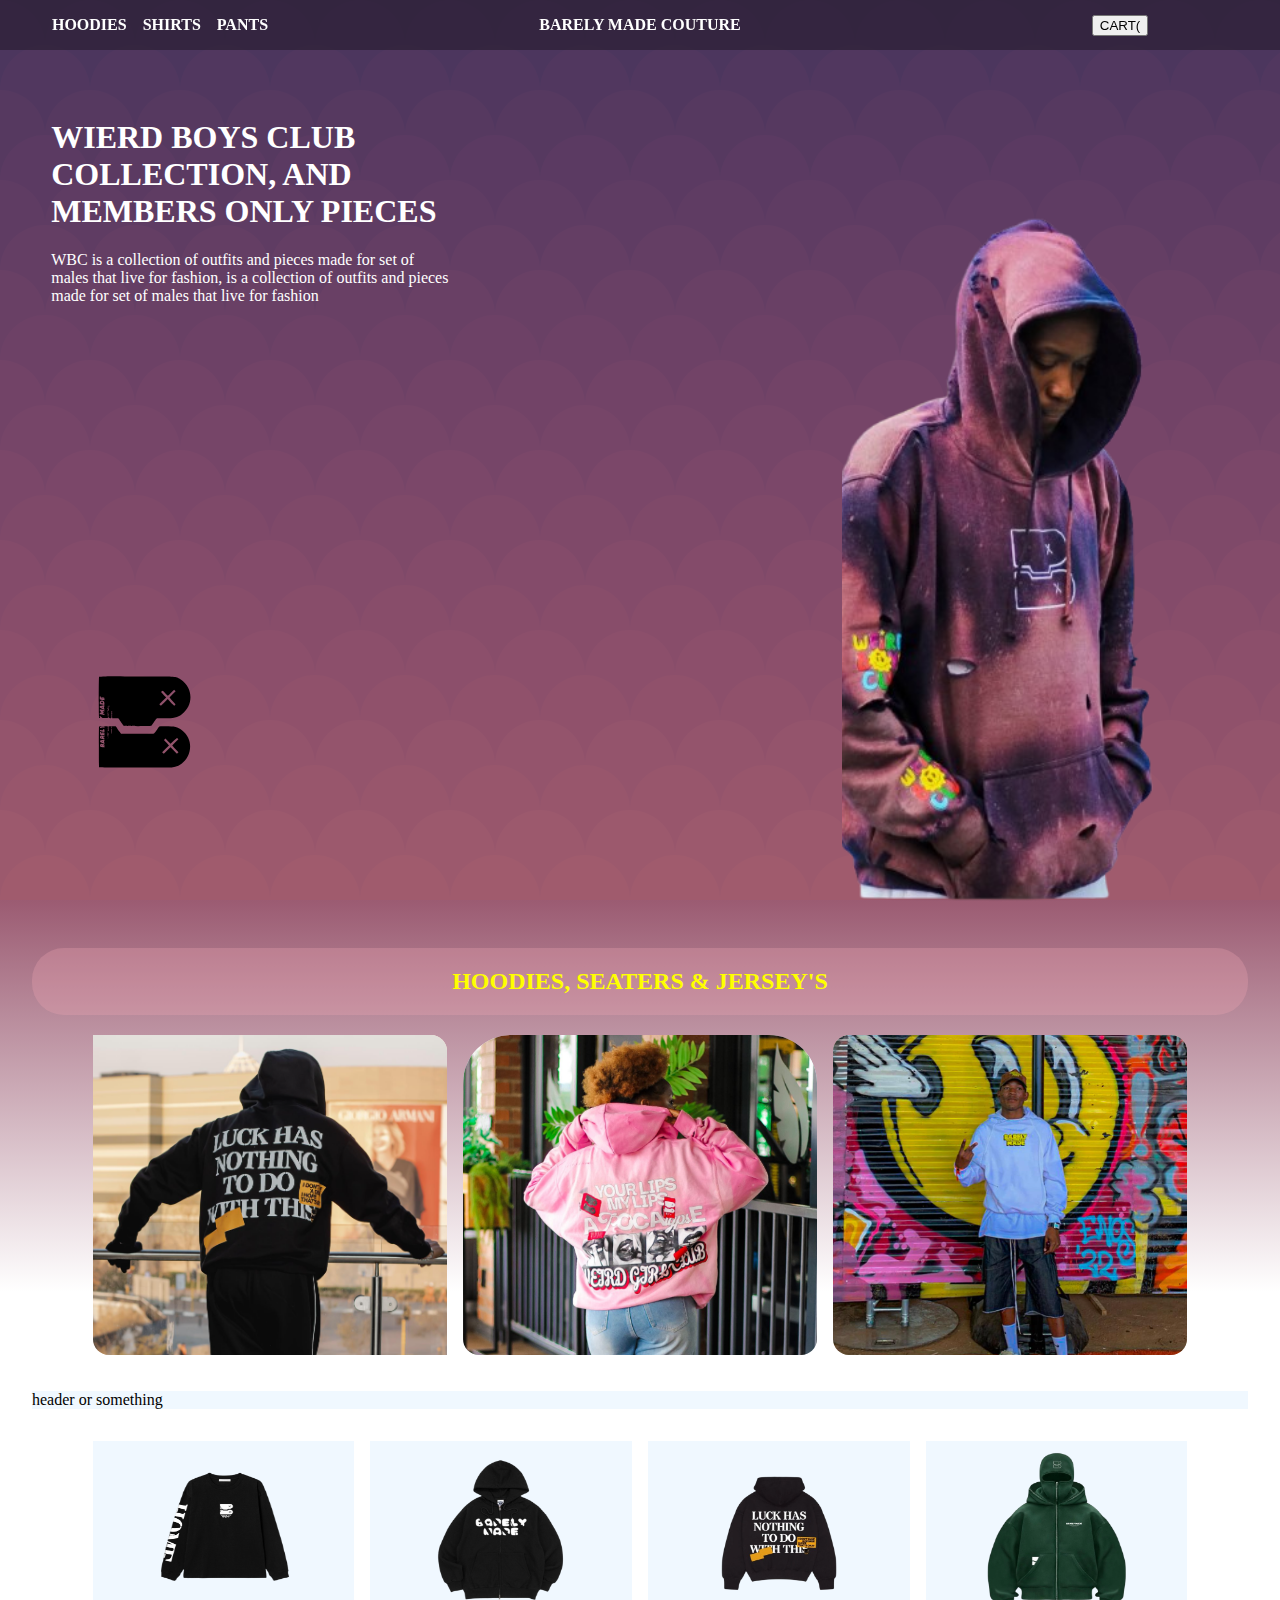
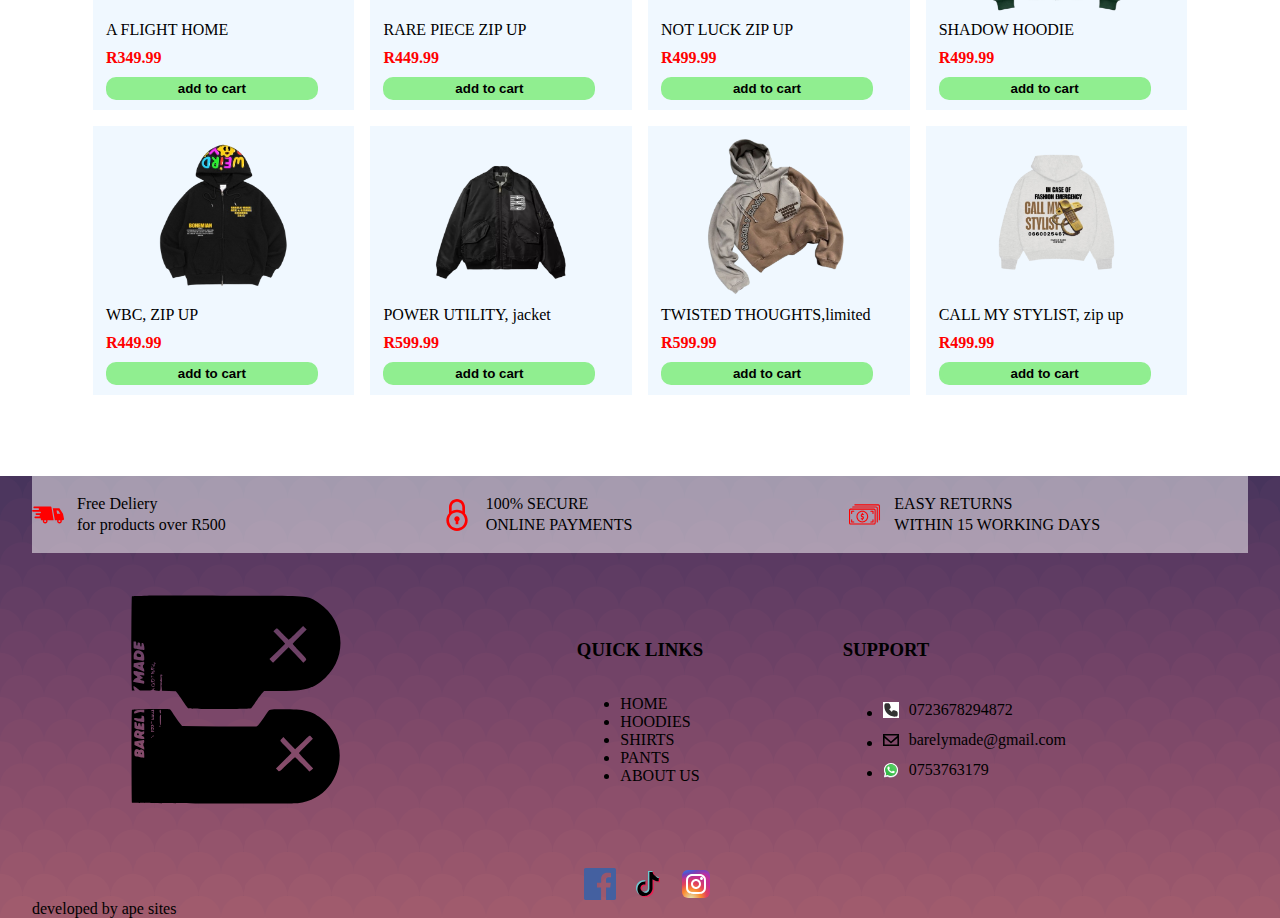
<file: index.html>
<!DOCTYPE html>
<html lang="en">

<head>
    <meta charset="utf-8">
    <meta name="viewport" content="width=device-width, initial-scale=1.0">
    <title>contact us</title>
    <link rel="stylesheet" href="sytles/landing.css">
    <link rel="stylesheet" href="sytles/header.css">
    <link rel="stylesheet" href="sytles/hoodies.css">
    <link rel="stylesheet" href="sytles/footer.css">
    <link rel="stylesheet" href="https://cdn.snipcart.com/themes/v3.3.0/default/snipcart.css">

</head>


<body>

        <div class="header">

            <div class="header-inner">

                <div class="options">

                     <div class="option-svg-burger">

                        <nav>
                            <button class="burger-btn">
                                <span></span>
                                <span></span>
                                <span></span>
                            </button>
                            <ul class="nav-menu" id="nav-menu">
                                <li><a href="">
                                    HOODIES AND JACKETS
                                </a></li>
                                <li><a href="shirts.html">SHIRTS, HATS & CAPS</a></li>
                                <li><a Href="">
                                    PANTS, SKIRTS
                                </a></li>
                                <li><a Href="contact.html">ABOUT US</a></li>
                            </ul>
                        </nav>

                    </div>
                    
                    <div class="option-large-screen">
                        <P>
                            HOODIES
                        </P>
                    </div>

                    <div class="option-large-screen">
                        <P>
                            <a href="shirts.html">
                                SHIRTS
                            </a>
                        </P>
                    </div>

                    <div class="option-large-screen">
                        <p>
                            PANTS
                        </p>
                    </div>

                </div>

                <div class="company-name">
                
                    <div>
                        <p>
                            BARELY MADE COUTURE
                        </p>
                    </div>

                </div>

                <div class="cart">
                    <div>
                        <button class="snipcart-checkout">
                            CART(<span class="snipcart-items-count"></span>
                        </button>
                    </div>
                </div>


            </div>

        </div>

        <div class="landing">

            <div class="landing-inner">

                <div class="landing-left">

                    <div class="slide-container">
                        
                        <div class="slide active">
                            <h1>
                                WIERD BOYS CLUB COLLECTION, AND MEMBERS ONLY PIECES
                            </h1>

                            <p>
                                WBC is a collection of outfits and pieces made for set of males that live for fashion, is a collection of outfits and pieces made for set of males that live for fashion 
                            </p>
                        </div>

                        <div class="slide">
                            <img class="image-1" src="images/weird_vibes_only_sticker-removebg-preview.png">
                        </div>



                    </div>

                    <div class="landing-logo-con">
                        <img class="landing-logo" src="svg.icons/image2vector (1).svg"> 
                    </div>


                </div>

                <div class="landing-img-con">
                    <img class="landing-img" src="images/Screenshot_2025-06-30_223236-removebg-preview.png">
                </div>


            </div>


        </div>

        <div class="hoodies-sec">

            <div class="hoodies-inner"> 

                <div class="hoodies-header">
                    <h2>HOODIES, SEATERS & JERSEY'S</h2>
                </div>

                <div class="display">

                    <div class="first-disp">
                        <img class="first-disp-img" src="images/luck has nothing.png">
                    </div>

                    <div class="second-disp">
                         <img class="first-disp-img" src="images/new 9.png">
                    </div>

                    <div class="third-disp">
                         <img class="first-disp-img" src="images/new 8.png">
                    </div>


                </div>

                <div class="second-hoodies-sec">
                    header or something
                </div>

                <div class="third-hoodies-sec">
                    <div class="product">

                        <div class="product-img-con">
                            <img class="product-img" src="products/flight home.png">
                        </div>

                        <div class="product-info">
                            <p class="p-title">
                                A FLIGHT HOME
                            </p>
                            <p class="p-price">
                                R349.99
                            </p>
                            <button class="snipcart-add-item add-to-cart"
                                data-item-id="hoodie001"
                                data-item-name="A Flight Home"
                                data-item-price="349.99"
                                data-item-url="https://apesites.github.io/barelymadecouture/"
                                data-item-description="high quality hoodie"
                                data-item-image="https://apesites.github.io/barelymadecouture/products/flight home.png"
                                >
                                add to cart            
                            </button>

                        </div>


                    </div>

                    <div class="product">

                        <div class="product-img-con">
                            <img class="product-img" src="products/rare piece.png">
                        </div>

                        <div class="product-info">
                            <p class="p-title">
                                RARE PIECE ZIP UP
                            </p>
                            <p class="p-price">
                                R449.99
                            </p>
                             <button class="snipcart-add-item add-to-cart"
                                data-item-id="hoodie002"
                                data-item-name="Rare Piece Zip Up"
                                data-item-price="449.99"
                                data-item-url="https://apesites.github.io/barelymadecouture/"
                                data-item-description="high quality hoodie"
                                data-item-image="https://apesites.github.io/barelymadecouture/products/rare piece.png"
                                >
                                add to cart            
                            </button>

                        </div>


                    </div>

                    <div class="product">

                        <div class="product-img-con">
                            <img class="product-img" src="products/not luck back.png">
                        </div>

                        <div class="product-info">
                            <p class="p-title">
                                NOT LUCK ZIP UP
                            </p>
                            <p class="p-price">
                                R499.99
                            </p>

                            <button class="snipcart-add-item add-to-cart"
                                data-item-id="hoodie003"
                                data-item-name="Not Luck Zip Up"
                                data-item-price="499.99"
                                data-item-url="https://apesites.github.io/barelymadecouture/"
                                data-item-description="high quality hoodie"
                                data-item-image="https://apesites.github.io/barelymadecouture/products/not luck back.png"
                                >
                                add to cart            
                            </button>
    
                        </div>


                    </div>

                    <div class="product">

                        <div class="product-img-con">
                            <img class="product-img" src="products/shadow hoodie.png">
                        </div>

                        <div class="product-info">
                            <p class="p-title">
                                SHADOW HOODIE
                            </p>
                            <p class="p-price">
                                R499.99
                            </p>

                            <button class="snipcart-add-item add-to-cart"
                                data-item-id="hoodie004"
                                data-item-name="Shadow Hoodie"
                                data-item-price="499.99"
                                data-item-url="https://apesites.github.io/barelymadecouture/"
                                data-item-description="high quality hoodie"
                                data-item-image="https://apesites.github.io/barelymadecouture/products/shadow hoodie.png"
                                >
                                add to cart            
                            </button>

                        </div>


                    </div>

                    <div class="product">

                        <div class="product-img-con">
                            <img class="product-img" src="products/wbc zip up.png">
                        </div>

                        <div class="product-info">
                            <p class="p-title">
                                WBC, ZIP UP
                            </p>
                            <p class="p-price">
                                R449.99
                            </p>

                             <button class="snipcart-add-item add-to-cart"
                                data-item-id="hoodie005"
                                data-item-name="Wbc, zip up"
                                data-item-price="449.99"
                                data-item-url="https://apesites.github.io/barelymadecouture/"
                                data-item-description="high quality hoodie"
                                data-item-image="https://apesites.github.io/barelymadecouture/products/wbc zip up.png"
                                >
                                add to cart            
                            </button>

                        </div>


                    </div>

                    <div class="product">

                        <div class="product-img-con">
                            <img class="product-img" src="products/power utility.png">
                        </div>

                        <div class="product-info">
                            <p class="p-title">
                                POWER UTILITY, jacket
                            </p>
                            <p class="p-price">
                                R599.99
                            </p>
                            <button class="snipcart-add-item add-to-cart"
                                data-item-id="hoodie006"
                                data-item-name="Power Utility"
                                data-item-price="599.99"
                                data-item-url="https://apesites.github.io/barelymadecouture/"
                                data-item-description="high quality hoodie"
                                data-item-image="https://apesites.github.io/barelymadecouture/products/power utility.png"
                                >
                                add to cart            
                            </button>

                        </div>


                    </div>

                    <div class="product">

                        <div class="product-img-con">
                            <img class="product-img" src="products/twisted thoughts.png">
                        </div>

                        <div class="product-info">
                            <p class="p-title">
                                TWISTED THOUGHTS,limited
                            </p>
                            <p class="p-price">
                                R599.99
                            </p>

                            <button class="snipcart-add-item add-to-cart"
                                data-item-id="hoodie007"
                                data-item-name="Twisted Thoughts, limited"
                                data-item-price="599.99"
                                data-item-url="https://apesites.github.io/barelymadecouture/"
                                data-item-description="high quality hoodie"
                                data-item-image="https://apesites.github.io/barelymadecouture/products/twisted thoughts.png"
                                >
                                add to cart            
                            </button>

                        </div>


                    </div>

                    <div class="product">

                        <div class="product-img-con">
                            <img class="product-img" src="products/call my stylist.png">
                        </div>

                        <div class="product-info">
                            <p class="p-title">
                                CALL MY STYLIST, zip up
                            </p>
                            <p class="p-price">
                                R499.99
                            </p>

                            <button class="snipcart-add-item add-to-cart"
                                data-item-id="hoodie008"
                                data-item-name="call My Stylist, Zip Up"
                                data-item-price="499.99"
                                data-item-url="https://apesites.github.io/barelymadecouture/"
                                data-item-description="high quality hoodie"
                                data-item-image="https://apesites.github.io/barelymadecouture/products/call my stylist.png"
                                >
                                add to cart            
                            </button>

                        </div>


                    </div>

                </div>
                
            </div>

        </div>

        <div class="footer">
            <div class="footer-inner">

                <div class="security-con">
                    <div class="security">
                        <div class="security-icon-con">
                            <img class="security-icon" src="svg.icons/delivery-svgrepo-com.svg">
                        </div>
                        <div class="security-desc">
                            <p class="highlight">
                                Free Deliery
                            </p>
                            <p>
                                for products over R500
                            </p>
                        </div>
                    </div>

                    <div class="security">
                        <div class="security-icon-con">
                            <img class="security-icon" src="svg.icons/secure-svgrepo-com.svg">
                        </div>
                        <div class="security-desc">
                            <p class="highlight">
                                100% SECURE
                            </p>
                            <p>
                                ONLINE PAYMENTS
                            </p>
                        </div>
                    </div>

                     <div class="security">
                        <div class="security-icon-con">
                            <img class="security-icon" src="svg.icons/cash-svgrepo-com.svg">
                        </div>
                        <div class="security-desc">
                            <p class="highlight">
                                EASY RETURNS
                            </p>
                            <p>
                                WITHIN 15 WORKING DAYS
                            </p>
                        </div>
                    </div>

                </div>

                <div class="footer-top">
                    
                    <div class="company-logo">
                        <div class="footer-logo">
                            <img class="logo-img" src="svg.icons/image2vector (1).svg">
                        </div>
                    </div>

                    <div class="quick-links-con">
                        <h3>
                            QUICK LINKS
                        </h3>
                        <ul>
                            <li>
                                <a>HOME</a>
                            </li>
                            <li>
                                <a>HOODIES</a>
                            </li>
                            <li>
                                <a>
                                    SHIRTS
                                </a>
                            </li>
                            <li>
                                <a>
                                    PANTS
                                </a>
                            </li>
                            <li>
                                <a>
                                    ABOUT US
                                </a>
                            </li>


                        </ul>
                    </div>

                    <div class="contacts">
                        
                        <h3>SUPPORT</h3>
                        <ul>
                            <li>
                                <div class="support">
                                    <img class="support-icon" src="svg.icons/phone-svgrepo-com.svg">
                                    <p>0723678294872</p>
                                </div>
                            </li>

                            <li>
                                <div class="support">
                                    <img class="support-icon" src="svg.icons/email-1573-svgrepo-com.svg">
                                    <p>barelymade@gmail.com</p>
                                </div>
                            </li>

                            <li>
                                <div class="support">
                                    <img class="support-icon" src="svg.icons/whatsapp-svgrepo-com.svg">
                                    <p>0753763179</p>
                                </div>
                            </li>


                        </ul>

                    </div>


                </div>

                <div class="socials-con">
                    
                    <div class="social">
                        <img class="social-svg" src="svg.icons/facebook-color-svgrepo-com.svg">
                    </div>

                    <div class="social">
                        <img class="social-svg" src="svg.icons/tiktok-svgrepo-com.svg">
                    </div>

                    <div class="social">
                        <img class="social-svg" src="svg.icons/instagram-1-svgrepo-com.svg">
                    </div>

                  

                       
                </div>

                <div class="ape-sites-tag">
                    developed by ape sites
                </div>
            </div>
        </div>
   

    <script src="scripts/general.js"></script>
    <script aync src="https://cdn.snipcart.com/themes/v3.3.0/default/snipcart.js"></script>
    <div hidden id="snipcart" data-api-key="ZDZiNDcyOTEtOTc4Zi00ZGMxLTg4NTYtMDcyZWRiYTU0ZGQ5NjM4ODcwNDIxNDI1NTMyNjMy" data-config-mode="test"></div>

</body>


</html>
</file>
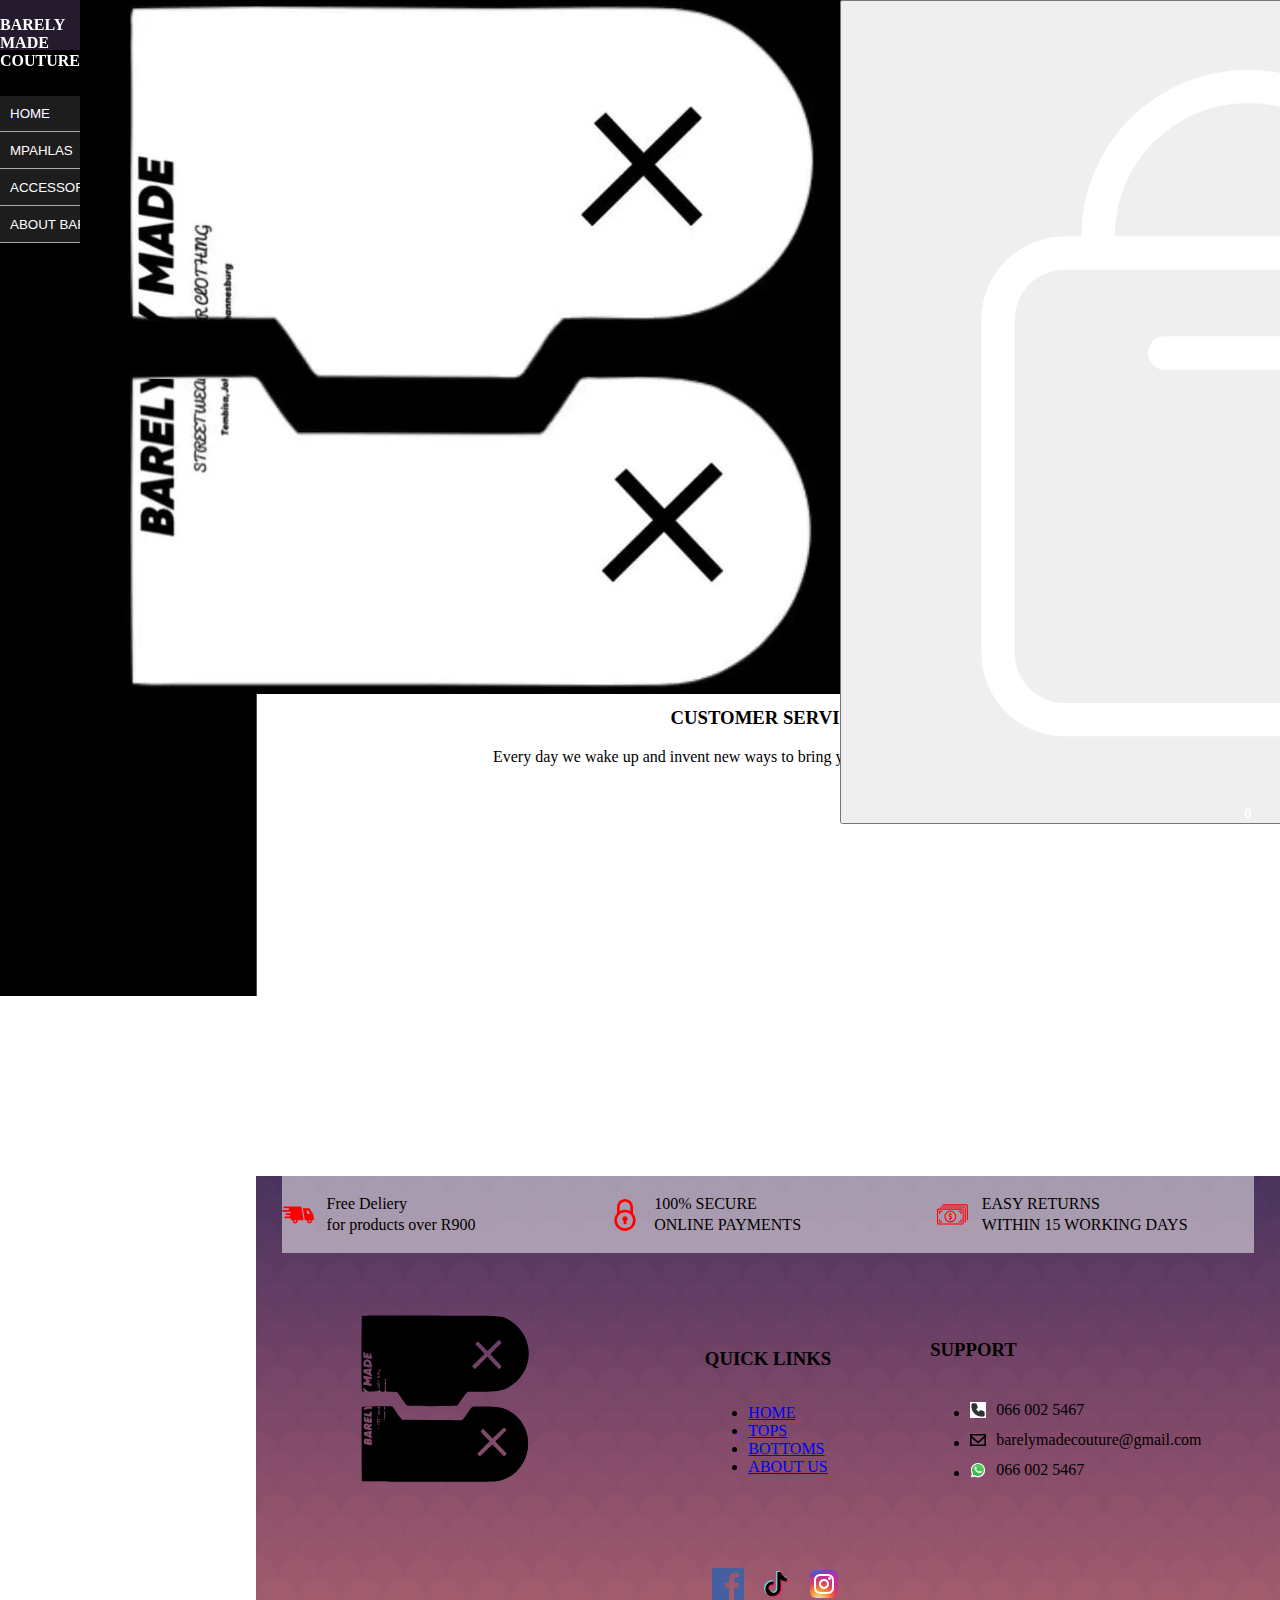
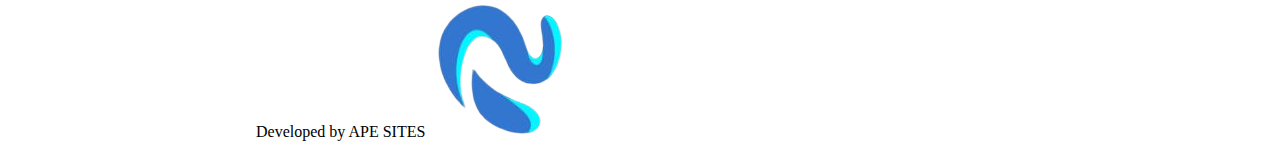
<file: about.html>
<!DOCTYPE html>
<html lang="en">

<head>
    <link rel="stylesheet" href="https://cdn.snipcart.com/themes/v3.3.0/default/snipcart.css"/>
    <meta charset="utf-8">
    <meta name="viewport" content="width=device-width, initial-scale=1.0">
    <title>HOME</title>
    <link rel="stylesheet" href="sytles/landing.css">
    <link rel="stylesheet" href="sytles/header.css">
    <link rel="stylesheet" href="sytles/sidebar.css">
    <link rel="stylesheet" href="sytles/hoodies.css">
    <link rel="stylesheet" href="sytles/about.css">
    <link rel="stylesheet" href="sytles/footer.css">


</head>


<body>

        <div class="header">

            <div class="header-inner">

                <div class="options">

                    <div class="option-svg-burger">

                        <nav>
                            <button class="burger-btn">
                                <span></span>
                                <span></span>
                                <span></span>
                            </button>
                            <ul class="nav-menu" id="nav-menu">
                                <li><a href="index.html" class="nav-menu-item">
                                    <p>HOME</p>
                                    </a>
                                    
                                </li>

                                <li><a href="" class="nav-menu-item">
                                    <p>MPAHLAS</p>
                                    <img class="nav-menu-item-icon" src="svg.icons/arrow-sm-right-svgrepo-com.svg"> 
                                    </a>
                                    </a>
                                    <ul class="nav-submenu">
                                        <li>
                                            <a href="bottoms.html">
                                                Bottoms
                                            </a>
                                        </li>

                                        <li>
                                            <a href="tops.html">
                                                Tops
                                            </a>
                                        </li>


                                    </ul>
                                </li>

                                <li><a href="" class="nav-menu-item">
                                    <p>ACCESSORIES</p>
                                    <img class="nav-menu-item-icon" src="svg.icons/arrow-sm-right-svgrepo-com.svg"> 
                                    </a>
                                    <ul class="nav-submenu">
                                        <li class="submenu-list">
                                            <a href="headwear.html">
                                                Head wear
                                            </a>

                                        </li>

                                        <li class="submenu-list">
                                            <a href="essentials.html">
                                                Essentials
                                            </a>

                                        </li>

                                    </ul>
                                </li>


                                <li><a href="" class="nav-menu-item">
                                    <p>ABOUT BARELY MADE</p>
                                    <img class="nav-menu-item-icon" src="svg.icons/arrow-sm-right-svgrepo-com.svg"> 
                                    </a>
                                    </a>
                                    <ul class="nav-submenu">
                                        <li>
                                            <a href="about.html">
                                                About us
                                            </a>
                                        </li>

                                    </ul>
                                </li>


                                
                            </ul>
                        </nav>

                    </div>
                


                    
                    <div class="option-large-screen">
                        <P>
                            <a href="index.html">BARELY MADE COUTURE</a>
                        </P>

                    </div>

                   

                </div>

                <div class="company-name">
                
                    <a href="index.html">
                        <img class="header-logo" src="images/barely Made logo 2.jpg">
                    </a>

                </div>

                <div class="cart">
                    <div>
                        <button class="snipcart-checkout checkout-button">
                            <img class="cart-icon" src="svg.icons/bag-briefcase-shop-svgrepo-com.svg">
                            <span class="snipcart-items-count cart-number">
                                0
                            </span>
                        </button>
                    </div>
                </div>


            </div>

        </div>

        <div class="sidebar">

            <div class="accordion">

                <div class="accordion-item">
                    <a href="index.html">
                        <button class="accordion-button">HOME
                        </button>
                    </a>    
                </div>


                <div class="accordion-item">
                    
                    <button class="accordion-button">MPAHLAS
                        <img class="accordion-icon" src="svg.icons/arrow-sm-right-svgrepo-com.svg">
                    </button>
                        <div class="accordion-content">
                            <ul>
                                <li>
                                    <a href="bottoms.html">Bottoms</a>
                                </li>
                                <li>
                                    <a href="tops.html">Tops</a>
                                </li>
                            </ul>
                        </div>
                </div>

                <div class="accordion-item">
                    <button class="accordion-button">ACCESSORIES
                        <img class="accordion-icon" src="svg.icons/arrow-sm-right-svgrepo-com.svg">
                    </button>
                      <div class="accordion-content">
                        <ul>
                            <li>
                                <a href="headwear.html">Head wear</a>
                            </li>

                            <li>
                                <a href="essentials.html">Essentials</a>
                            </li>

                        </ul>
                      </div>
                </div>

                <div class="accordion-item">
                    <button class="accordion-button">ABOUT BARELY MADE 
                        <img class="accordion-icon" src="svg.icons/arrow-sm-right-svgrepo-com.svg">
                    </button>
                        <div class="accordion-content">
                            <ul>
                                <li>
                                    <a href="about.html">About us</a>
                                </li>
                            </ul>
                        </div>
                       
                </div>


            </div> 

        </div>



        <div class="main-content">




            <div class="hoodies-sec">

                <div class="hoodies-inner">

                    <div class="display">

                        <div class="first-disp">
                            <img class="first-disp-img" src="images/luck has nothing.png">
                        </div>

                        <div class="second-disp">
                                <img class="first-disp-img" src="images/new 9.png">
                        </div>

                        <div class="third-disp">
                                <img class="first-disp-img" src="images/new 8.png">
                        </div>


                    </div>

                    <div class="about-us-sec">

                        <h2>ABOUT BARELY MADE</h2>

                        <div class="about-us">
                            <p>
                                <span class="bold">BARELY MADE COUTURE</span> Is a south african streetwear couture business. We create Exclusive, Art-infused streetwear pieces that define street culture, serving as a story telling platform of a rebellious and individual movement.<span class="bold">Barely Made</span> is a lifelong project of Mosa Phakoago(Saint Okiru) founded in 2017, A weird creative mind who describes design as <span class="bold">"An Endless Pursuit of Godly"</span>
                            </p>
                            <p>
                                Art is the last form of magic. All Clothing from <span class="bold"> Barely Made Couture</span> comes with a story and we hope you love each piece.<span class="bold">THE DEVIL IS IN THE DETAILS.</span> 
                            </p>



                        </div>

                        <div class="vision-quality">

                            <div class="vision">
                                <h3>Our Vission</h3>
                                <p>
                                    <span class="bold">BARELY MADE COUTURE</span> aims to become the biggest streetwear Art Gallery Globally. Known for our bold designs, the unique narratives they carry, Our attention to details & our rebellious spirit. <span class="bold">Known by many, Owned by the chosen</span>
                                </p>
                            </div>

                            <div class="quality">
                                <h3>QUALITY</h3>
                                <P>
                                    ALL PIECES FROM <span class="bold">BARELY MADE COUTURE</span> ARE HAND CRAFTED IN THE <span class="bold">BARELY MADE ART & DESIGN STUDIOS</span>(Johannesburg, south africa). Each item is a rare piece of art.
                                </P>
                            </div>

                        </div>

                        <div class="customer-service">
                            <h3>CUSTOMER SERVICE</h3>
                            <P>
                                Every day we wake up and invent new ways to bring you the dopest retail experience.
                            </P>
                        </div>


                    </div>




                </div>
                

            </div>

            
            <div class="footer">
                <div class="footer-inner">

                    <div class="security-con">
                        <div class="security">
                            <div class="security-icon-con">
                                <img class="security-icon" src="svg.icons/delivery-svgrepo-com.svg">
                            </div>
                            <div class="security-desc">
                                <p class="highlight">
                                    Free Deliery
                                </p>
                                <p>
                                    for products over R900
                                </p>
                            </div>
                        </div>

                        <div class="security">
                            <div class="security-icon-con">
                                <img class="security-icon" src="svg.icons/secure-svgrepo-com.svg">
                            </div>
                            <div class="security-desc">
                                <p class="highlight">
                                    100% SECURE
                                </p>
                                <p>
                                    ONLINE PAYMENTS
                                </p>
                            </div>
                        </div>

                        <div class="security">
                            <div class="security-icon-con">
                                <img class="security-icon" src="svg.icons/cash-svgrepo-com.svg">
                            </div>
                            <div class="security-desc">
                                <p class="highlight">
                                    EASY RETURNS
                                </p>
                                <p>
                                    WITHIN 15 WORKING DAYS
                                </p>
                            </div>
                        </div>

                    </div>

                    <div class="footer-top">
                        
                        <div class="company-logo">
                            <div class="footer-logo">
                                <img class="logo-img" src="svg.icons/image2vector (1).svg">
                            </div>
                        </div>

                        <div class="quick-links-con">
                            <h3>
                                QUICK LINKS
                            </h3>
                            <ul>
                                <li>
                                    <a href="index.html">HOME</a>
                                </li>
                                <li>
                                    <a href="tops.html">TOPS</a>
                                </li>
                                <li>
                                    <a href="bottoms.html">
                                        BOTTOMS
                                    </a>
                                </li>

                                <li>
                                    <a href="about.html">
                                        ABOUT US
                                    </a>
                                </li>


                            </ul>
                        </div>

                        <div class="contacts">
                            
                            <h3>SUPPORT</h3>
                            <ul>
                                <li>
                                    <div class="support">
                                        <img class="support-icon" src="svg.icons/phone-svgrepo-com.svg">
                                        <p>066 002 5467</p>
                                    </div>
                                </li>

                                <li>
                                    <div class="support">
                                        <img class="support-icon" src="svg.icons/email-1573-svgrepo-com.svg">
                                        <p>barelymadecouture@gmail.com</p>
                                    </div>
                                </li>

                                <li>
                                    <div class="support">
                                        <img class="support-icon" src="svg.icons/whatsapp-svgrepo-com.svg">
                                        <p>066 002 5467</p>
                                    </div>
                                </li>


                            </ul>

                        </div>


                    </div>

                    <div class="socials-con">
                        
                        <div class="social">
                            <img class="social-svg" src="svg.icons/facebook-color-svgrepo-com.svg">
                        </div>

                        <div class="social">
                            <img class="social-svg" src="svg.icons/tiktok-svgrepo-com.svg">
                        </div>

                        <div class="social">
                            <img class="social-svg" src="svg.icons/instagram-1-svgrepo-com.svg">
                        </div>

                    

                        
                    </div>

                    
                </div>
            </div>

            <div class="ape-sites-tag">
            Developed by <span>APE SITES</span> <img class="apesites-logo" src="images/APE SITES ICON.png">
            </div>


            
        </div>


        <div hidden id="snipcart" data-api-key="ZDZiNDcyOTEtOTc4Zi00ZGMxLTg4NTYtMDcyZWRiYTU0ZGQ5NjM4ODcwNDIxNDI1NTMyNjMy"></div>


   
    <script async src="https://cdn.snipcart.com/themes/v3.3.0/default/snipcart.js"></script>
    <script src="scripts/general.js"></script>
    <script src="scripts/products.js"></script>
    <script src="scripts/buttonsUpdate.js"></script>


</body>


</html>
</file>
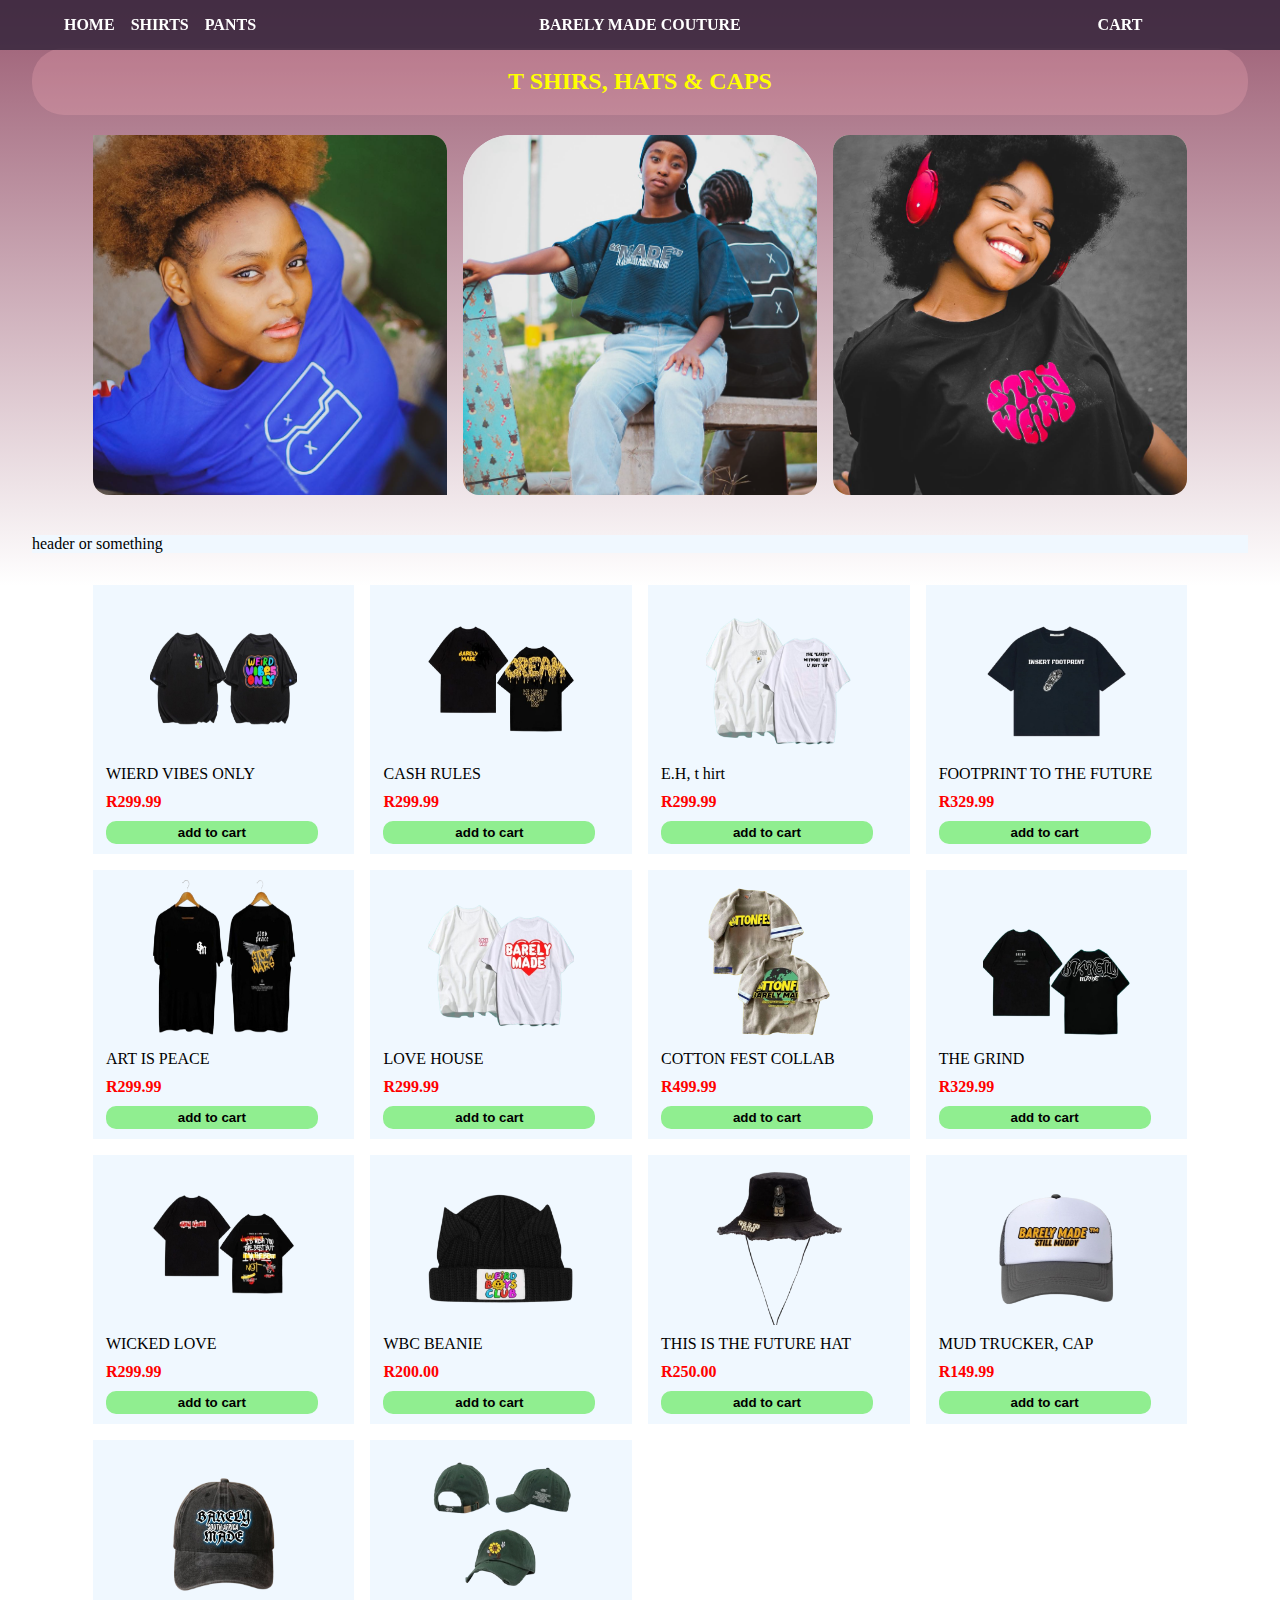
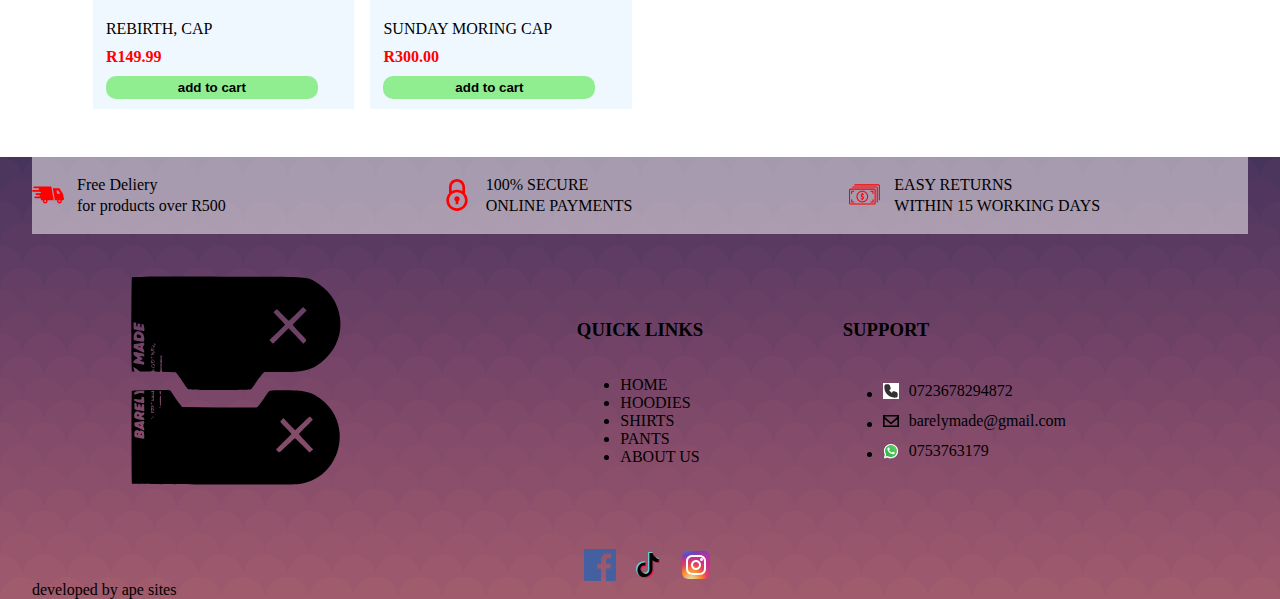
<file: shirts.html>
<!DOCTYPE html>
<html lang="en">

<head>
    <meta charset="utf-8">
    <meta name="viewport" content="width=device-width, initial-scale=1.0">
    <title>contact us</title>
    <link rel="stylesheet" href="sytles/landing.css">
    <link rel="stylesheet" href="sytles/header.css">
    <link rel="stylesheet" href="sytles/hoodies.css">
    <link rel="stylesheet" href="sytles/footer.css">
    <link rel="stylesheet" href="https://cdn.snipcart.com/themes/v3.3.0/default/snipcart.css">

</head>


<body>

        <div class="header">

            <div class="header-inner">

                <div class="options">

                    <div>
                        <p>
                            <a href="index.html">HOME</a>
                        </p>
                    </div>
                    

                    <div>
                        <P>
                            <a>SHIRTS</a>
                        </P>
                    </div>

                    <div>
                        <p>
                            <a>PANTS</a>
                        </p>
                    </div>

                </div>

                <div class="company-name">
                
                    <div>
                        <p>
                            BARELY MADE COUTURE
                        </p>
                    </div>

                </div>

                <div class="cart">
                    <div>
                        <p>
                            CART
                        </p>
                    </div>
                </div>


            </div>

        </div>



        <div class="hoodies-sec">

            <div class="hoodies-inner"> 

                <div class="hoodies-header">
                    <h2>T SHIRS, HATS & CAPS</h2>
                </div>

                <div class="display">

                    <div class="first-disp">
                        <img class="first-disp-img" src="images/shirt.png">
                    </div>

                    <div class="second-disp">
                         <img class="first-disp-img" src="images/skate 1.png">
                    </div>

                    <div class="third-disp">
                         <img class="first-disp-img" src="images/shirt 2.png">
                    </div>


                </div>

                <div class="second-hoodies-sec">
                    header or something
                </div>

                <div class="third-hoodies-sec">
                    <div class="product">

                        <div class="product-img-con">
                            <img class="product-img" src="products/wierd vibes only.png">
                        </div>

                        <div class="product-info">
                            <p class="p-title">
                                WIERD VIBES ONLY 
                            </p>
                            <p class="p-price">
                                R299.99
                            </p>
                             <button class="snipcart-add-item add-to-cart"
                                data-item-id="tshirt001"
                                data-item-name="Wierd Vibes Only"
                                data-item-price="299.99"
                                data-item-url="https://apesites.github.io/barelymadecouture/"
                                data-item-description="high quality t shirt"
                                data-item-image="https://apesites.github.io/barelymadecouture/products/wierd vibes only.png"
                                >
                                add to cart            
                            </button>

                        </div>


                    </div>

                    <div class="product">

                        <div class="product-img-con">
                            <img class="product-img" src="products/cash rules.png">
                        </div>

                        <div class="product-info">
                            <p class="p-title">
                                CASH RULES
                            </p>
                            <p class="p-price">
                                R299.99
                            </p>
                            <button class="snipcart-add-item add-to-cart"
                                data-item-id="tshirt002"
                                data-item-name="Cash Rules"
                                data-item-price="299.99"
                                data-item-url="https://apesites.github.io/barelymadecouture/"
                                data-item-description="high quality t shirt"
                                data-item-image="https://apesites.github.io/barelymadecouture/products/cash rules.png"
                                >
                                add to cart            
                            </button>

                        </div>


                    </div>

                    <div class="product">

                        <div class="product-img-con">
                            <img class="product-img" src="products/EH T shirt.png">
                        </div>

                        <div class="product-info">
                            <p class="p-title">
                                E.H, t hirt
                            </p>
                            <p class="p-price">
                                R299.99
                            </p>

                            <button class="snipcart-add-item add-to-cart"
                                data-item-id="tshirt003"
                                data-item-name="E.H, t shirt"
                                data-item-price="299.99"
                                data-item-url="https://apesites.github.io/barelymadecouture/"
                                data-item-description="high quality t shirt"
                                data-item-image="https://apesites.github.io/barelymadecouture/products/EH T shirt.png"
                                >
                                add to cart            
                            </button>

                        </div>


                    </div>

                    <div class="product">

                        <div class="product-img-con">
                            <img class="product-img" src="products/footprint drop shoulder.png">
                        </div>

                        <div class="product-info">
                            <p class="p-title">
                                FOOTPRINT TO THE FUTURE
                            </p>
                            <p class="p-price">
                                R329.99
                            </p>

                            <button class="snipcart-add-item add-to-cart"
                                data-item-id="tshirt004"
                                data-item-name="Footprint to the Future"
                                data-item-price="329.99"
                                data-item-url="https://apesites.github.io/barelymadecouture/"
                                data-item-description="high quality t shirt"
                                data-item-image="https://apesites.github.io/barelymadecouture/products/footprint drop shoulder.png"
                                >
                                add to cart            
                            </button>

                        </div>


                    </div>

                    <div class="product">

                        <div class="product-img-con">
                            <img class="product-img" src="products/art is peace.png">
                        </div>

                        <div class="product-info">
                            <p class="p-title">
                                ART IS PEACE
                            </p>
                            <p class="p-price">
                                R299.99
                            </p>

                             <button class="snipcart-add-item add-to-cart"
                                data-item-id="tshirt005"
                                data-item-name="art is peace"
                                data-item-price="299.99"
                                data-item-url="https://apesites.github.io/barelymadecouture/"
                                data-item-description="high quality t shirt"
                                data-item-image="https://apesites.github.io/barelymadecouture/products/art is peace.png"
                                >
                                add to cart            
                            </button>

                        </div>


                    </div>

                    <div class="product">

                        <div class="product-img-con">
                            <img class="product-img" src="products/love house.png">
                        </div>

                        <div class="product-info">
                            <p class="p-title">
                                LOVE HOUSE
                            </p>
                            <p class="p-price">
                                R299.99
                            </p>

                            <button class="snipcart-add-item add-to-cart"
                                data-item-id="tshirt006"
                                data-item-name="Love House"
                                data-item-price="299.99"
                                data-item-url="https://apesites.github.io/barelymadecouture/"
                                data-item-description="high quality t shirt"
                                data-item-image="https://apesites.github.io/barelymadecouture/products/love house.png"
                                >
                                add to cart            
                            </button>

                        </div>


                    </div>

                    <div class="product">

                        <div class="product-img-con">
                            <img class="product-img" src="products/cotton fest x bm.png">
                        </div>

                        <div class="product-info">
                            <p class="p-title">
                                COTTON FEST COLLAB
                            </p>
                            <p class="p-price">
                                R499.99
                            </p>

                            <button class="snipcart-add-item add-to-cart"
                                data-item-id="tshirt007"
                                data-item-name="Cotton fest collab"
                                data-item-price="499.99"
                                data-item-url="https://apesites.github.io/barelymadecouture/"
                                data-item-description="high quality t shirt"
                                data-item-image="https://apesites.github.io/barelymadecouture/products/cotton fest x bm.png"
                                >
                                add to cart            
                            </button>

                        </div>


                    </div>

                    <div class="product">

                        <div class="product-img-con">
                            <img class="product-img" src="products/grind.png">
                        </div>

                        <div class="product-info">
                            <p class="p-title">
                                THE GRIND
                            </p>
                            <p class="p-price">
                                R329.99
                            </p>

                            <button class="snipcart-add-item add-to-cart"
                                data-item-id="tshirt008"
                                data-item-name="The Grind"
                                data-item-price="329.99"
                                data-item-url="https://apesites.github.io/barelymadecouture/"
                                data-item-description="high quality t shirt"
                                data-item-image="https://apesites.github.io/barelymadecouture/products/grind.png"
                                >
                                add to cart            
                            </button>

                        </div>


                    </div>

                    <div class="product">

                        <div class="product-img-con">
                            <img class="product-img" src="products/wicket love t shirt.png">
                        </div>

                        <div class="product-info">
                            <p class="p-title">
                                WICKED LOVE
                            </p>
                            <p class="p-price">
                                R299.99
                            </p>

                            <button class="snipcart-add-item add-to-cart"
                                data-item-id="tshirt009"
                                data-item-name="wicket love"
                                data-item-price="299.99"
                                data-item-url="https://apesites.github.io/barelymadecouture/"
                                data-item-description="high quality t shirt"
                                data-item-image="https://apesites.github.io/barelymadecouture/products/wicket love t shirt.png"
                                >
                                add to cart            
                            </button>

                        </div>


                    </div>

                    <div class="product">

                        <div class="product-img-con">
                            <img class="product-img" src="products/wbc beanie.png">
                        </div>

                        <div class="product-info">
                            <p class="p-title">
                                WBC BEANIE
                            </p>
                            <p class="p-price">
                                R200.00
                            </p>

                             <button class="snipcart-add-item add-to-cart"
                                data-item-id="hat001"
                                data-item-name="EBC Beanie"
                                data-item-price="199.99"
                                data-item-url="https://apesites.github.io/barelymadecouture/"
                                data-item-description="high quality hat"
                                data-item-image="https://apesites.github.io/barelymadecouture/products/wbc beanie.png"
                                >
                                add to cart            
                            </button>

                        </div>


                    </div>

                    <div class="product">

                        <div class="product-img-con">
                            <img class="product-img" src="products/THIS IS THE FUTURE HAT.png">
                        </div>

                        <div class="product-info">
                            <p class="p-title">
                                THIS IS THE FUTURE HAT
                            </p>
                            <p class="p-price">
                                R250.00
                            </p>

                             <button class="snipcart-add-item add-to-cart"
                                data-item-id="hat002"
                                data-item-name="This Is The Future"
                                data-item-price="249.99"
                                data-item-url="https://apesites.github.io/barelymadecouture/"
                                data-item-description="high quality hat"
                                data-item-image="https://apesites.github.io/barelymadecouture/products/THIS IS THE FUTURE HAT.png"
                                >
                                add to cart            
                            </button>

                        </div>


                    </div>

                    <div class="product">

                        <div class="product-img-con">
                            <img class="product-img" src="products/mud trucker hat.png">
                        </div>

                        <div class="product-info">
                            <p class="p-title">
                                MUD TRUCKER, CAP
                            </p>
                            <p class="p-price">
                                R149.99
                            </p>

                            <button class="snipcart-add-item add-to-cart"
                                data-item-id="hat003"
                                data-item-name="Mud Trucker cap"
                                data-item-price="149.99"
                                data-item-url="https://apesites.github.io/barelymadecouture/"
                                data-item-description="high quality cap"
                                data-item-image="https://apesites.github.io/barelymadecouture/products/mud trucker hat.png"
                                >
                                add to cart            
                            </button>

                        </div>


                    </div>

                    <div class="product">

                        <div class="product-img-con">
                            <img class="product-img" src="products/REBIRTH CAP.png">
                        </div>

                        <div class="product-info">
                            <p class="p-title">
                                REBIRTH, CAP
                            </p>
                            <p class="p-price">
                                R149.99
                            </p>

                             <button class="snipcart-add-item add-to-cart"
                                data-item-id="hat004"
                                data-item-name="Rebirth cap"
                                data-item-price="149.99"
                                data-item-url="https://apesites.github.io/barelymadecouture/"
                                data-item-description="high quality cap"
                                data-item-image="https://apesites.github.io/barelymadecouture/products/REBIRTH CAP.png"
                                >
                                add to cart            
                            </button>

                        </div>


                    </div>


                    <div class="product">

                        <div class="product-img-con">
                            <img class="product-img" src="products/SUNDAY MORINIG CAP.png">
                        </div>

                        <div class="product-info">
                            <p class="p-title">
                                SUNDAY MORING CAP
                            </p>
                            <p class="p-price">
                                R300.00
                            </p>

                             <button class="snipcart-add-item add-to-cart"
                                data-item-id="hat005"
                                data-item-name="Sunday Morning cap"
                                data-item-price="299.99"
                                data-item-url="https://apesites.github.io/barelymadecouture/"
                                data-item-description="high quality cap"
                                data-item-image="https://apesites.github.io/barelymadecouture/products/SUNDAY MORINIG CAP.png"
                                >
                                add to cart            
                            </button>

                        </div>


                    </div>


                </div>


                

                
            </div>

        </div>

        <div class="footer">
            <div class="footer-inner">

                <div class="security-con">
                    <div class="security">
                        <div class="security-icon-con">
                            <img class="security-icon" src="svg.icons/delivery-svgrepo-com.svg">
                        </div>
                        <div class="security-desc">
                            <p class="highlight">
                                Free Deliery
                            </p>
                            <p>
                                for products over R500
                            </p>
                        </div>
                    </div>

                    <div class="security">
                        <div class="security-icon-con">
                            <img class="security-icon" src="svg.icons/secure-svgrepo-com.svg">
                        </div>
                        <div class="security-desc">
                            <p class="highlight">
                                100% SECURE
                            </p>
                            <p>
                                ONLINE PAYMENTS
                            </p>
                        </div>
                    </div>

                     <div class="security">
                        <div class="security-icon-con">
                            <img class="security-icon" src="svg.icons/cash-svgrepo-com.svg">
                        </div>
                        <div class="security-desc">
                            <p class="highlight">
                                EASY RETURNS
                            </p>
                            <p>
                                WITHIN 15 WORKING DAYS
                            </p>
                        </div>
                    </div>

                </div>

                <div class="footer-top">
                    
                    <div class="company-logo">
                        <div class="footer-logo">
                            <img class="logo-img" src="svg.icons/image2vector (1).svg">
                        </div>
                    </div>

                    <div class="quick-links-con">
                        <h3>
                            QUICK LINKS
                        </h3>
                        <ul>
                            <li>
                                <a>HOME</a>
                            </li>
                            <li>
                                <a>HOODIES</a>
                            </li>
                            <li>
                                <a>
                                    SHIRTS
                                </a>
                            </li>
                            <li>
                                <a>
                                    PANTS
                                </a>
                            </li>
                            <li>
                                <a>
                                    ABOUT US
                                </a>
                            </li>


                        </ul>
                    </div>

                    <div class="contacts">
                        
                        <h3>SUPPORT</h3>
                        <ul>
                            <li>
                                <div class="support">
                                    <img class="support-icon" src="svg.icons/phone-svgrepo-com.svg">
                                    <p>0723678294872</p>
                                </div>
                            </li>

                            <li>
                                <div class="support">
                                    <img class="support-icon" src="svg.icons/email-1573-svgrepo-com.svg">
                                    <p>barelymade@gmail.com</p>
                                </div>
                            </li>

                            <li>
                                <div class="support">
                                    <img class="support-icon" src="svg.icons/whatsapp-svgrepo-com.svg">
                                    <p>0753763179</p>
                                </div>
                            </li>


                        </ul>

                    </div>


                </div>

                <div class="socials-con">
                    
                    <div class="social">
                        <img class="social-svg" src="svg.icons/facebook-color-svgrepo-com.svg">
                    </div>

                    <div class="social">
                        <img class="social-svg" src="svg.icons/tiktok-svgrepo-com.svg">
                    </div>

                    <div class="social">
                        <img class="social-svg" src="svg.icons/instagram-1-svgrepo-com.svg">
                    </div>

                  

                       
                </div>

                <div class="ape-sites-tag">
                    developed by ape sites
                </div>
            </div>
        </div>
   

    <script aync src="https://cdn.snipcart.com/themes/v3.3.0/default/snipcart.js"></script>
    <div hidden id="snipcart" data-api-key="ZDZiNDcyOTEtOTc4Zi00ZGMxLTg4NTYtMDcyZWRiYTU0ZGQ5NjM4ODcwNDIxNDI1NTMyNjMy" data-config-mode="test"></div>


</body>


</html>
</file>
<file: sytles/landing.css>
body{
    margin: 0;

}
.landing{
    width: 100%;
    height: 100vh;
    background-image: url('../svg.icons/dragon-scales.svg');
    color: white;
}
.landing-inner{
    display: flex;
    position: relative;
    width: 100%;
    height: 100vh;
}

.landing-left{
    display: flex;
    flex-direction: column;
    width: 40%;
    height: 100%;
}
.slide-container{
    width: 25rem;
    height: 17rem;
    margin-left: 10%;
    margin-top: 19%;
    position: relative;

}
.slide{
    position: absolute;
    top: 0;
    left: 0;
    width: 100%;
    height: 100%;
    opacity: 0;
    transition: opacity 0.5s ease-in-out;
}
.image-1{
    width: 16rem;
}

.active{
  position: absolute;
  top: 7;
  left: 3;
  width: 100%;
  height: 17rem;
  opacity: 1;
  transition: opacity 0.5s ease-in-out;
}
.slide.active {
  opacity: 1;
}




.landing-logo-con{
    display: flex;
    position: absolute;
    bottom: 10%;
    left: 5%;
    width: 10rem;
    height: 20%;
    z-index: 1;
}
.landing-logo{
    width: 100%;
    height: 100%;
}

.landing-img-con{
    display: flex;
    position: absolute;
    bottom: -4px;
    right: 8%;
    height: 80%;
    width: 21rem;
}
.landing-img{
    width: 100%;
    height: 100%;
    object-fit: cover;
}

@media (max-width: 520px) {
    .landing{
        padding-top: 2rem;
    }    
}

@media (max-width: 436px) {
    .slide-container{
        width: 18rem;
    }   
    .slide{
        width: 18rem;
    }
    
}

@media (max-width: 396px) {
    .landing-img-con{
        right: 0;
        height: 70%;
    }
    .landing-logo-con{
        left: 0;
    }
}
</file>
<file: sytles/header.css>
.header{
    width: 100%;
    height: 50px;
    display: flex;
    position: fixed;
    background-color:  rgba(46, 34, 56, 0.8);
    color: white;
    z-index: 130;
}
.header-inner{
    width: 100%;
    display: grid;
    grid-template-columns: 1fr 2fr 1fr;
}
.header a{
    text-decoration: none;
    color: white;
}

.options{
    display: flex;
    flex-direction: row;
    gap: 1rem;
    justify-content: center;
    font-weight: bold;
    color: white;
}

.company-name{
    display: flex;
    margin: 0 auto;
    font-weight: bold;
}

.cart{
    display: flex;
    margin: 0 auto;
    font-weight: bold;
    jusify-content: center;
    align-items: center;
}
.checkout-button{
    background-color: none;
    color: white;
    font-weight: bold;
}


.option-svg-burger{
    display: block;
    width: 2rem;
}
.social{
    width: 100%;
}

.burger-btn{
    display: block;
    width: 30px;
    cursor: pointer;
    border: none;
    background-color: transparent;
    padding-top: 10px;
    
    
}
.burger-btn span{
    display: block;
    background-color: white;
    width: 30px;
    height: 4px;
    margin-bottom: 4px;
    margin-top: 3px;
}
.nav-menu{
    display: none;
    position: absolute;
    width: 70%;
    height: 100vh;
    transition: 0.3s ease-in-out;
    transform:  translateX(100%);
    top: 3;
    left: 0;
    background-color: rgba(46, 34, 56, 0.8);
    padding-left: 1rem;
    
}
.nav-menu a{
    text-decoration: none;
    color: white;
    font-size: bolder;
}
.nav-menu li{
    display: flex;
    justify-content: center;
    margin-bottom: 10px;
    padding-top: 3rem;
}
.nav-menu.show{
    display: block;
    transform: translateX(0);
}

@media (max-width: 650px) {
    .option-large-screen{
        display: none;
    }
    .company-name{
        text-align: center;
    }
}

@media (min-width: 650px) {
    .option-svg-burger{
        display: none;
    }
}
</file>
<file: sytles/hoodies.css>
.hoodies-sec{
    width: 100%;
    min-height: 120vh;
    background: linear-gradient( #9b5b72, white, white, white);
}
.hoodies-inner{
    width: 95%;
    min-height: 120vh;
    display: flex;
    flex-direction: column;
    margin: 0 auto;
    padding-top: 3rem;
    padding-bottom: 3rem;

}

.hoodies-header{
    display: flex;
    justify-content: center;
    color: yellow;
    width: 100%;
    margin-bottom: 20px;
    background-color: rgb(240, 166, 178, 0.3);
    border-radius: 2rem;
    text-align: center;
}

.display{
    width: 90%;
    min-height: 18rem;
    display: grid;
    grid-template-columns: repeat(auto-fit, minmax(12rem, 1fr));
    grid-gap: 1rem;
    margin: 0 auto;
}
.first-disp{
    background-color: antiquewhite;
    height: 90%;
    border-top-right-radius: 1rem;
    border-bottom-left-radius: 1rem;
    overflow: hidden;
}
.second-disp{
    height: 90%;
    background-color: aliceblue;
    border-top-left-radius: 3rem;
    border-top-right-radius: 3rem;
    border-bottom-left-radius: 1rem;
    border-bottom-right-radius: 1rem;
    overflow: hidden;
}
.third-disp{
    height: 90%;
    background-color: antiquewhite;
    border-radius: 1rem;
    overflow: hidden;
}

.first-disp-img{
    width: 100%;
    height: 100%;
    object-fit: cover;
}

.second-hoodies-sec{

    width: 100%;
    margin-bottom: 2rem;
    background-color: aliceblue;
    display: flex;

}
.third-hoodies-sec{
    width: 90%;
    display: grid;
    grid-template-columns: repeat(auto-fit, minmax(13rem, 1fr));
    grid-gap: 1rem;
    margin: 0 auto;
}
.product{
    background-color: aliceblue;
}
.product-img-con{
    width: 70%;
    height: 10rem;
    margin: 0 auto;
    margin-top: 10px;
}
.product-img{
    display: flex;
    margin: 0 auto;
    width: 80%;
    height: 100%;
}
.product-info{
    width: 90%;
    margin: 0 auto;
}
.p-title{
    margin-top: 10px;
    margin-bottom: 10px;
    padding: 0;
}
.p-price{
    margin: 0;
    padding: 0;
    font-weight: bold;
    color: red;
}
.add-to-cart{
    width: 90%;
    border: solid 3px lightgreen;
    border-radius: 10px;
    background-color: lightgreen;
    text-align: center;
    font-weight: bold;
    margin: 0 auto;
    margin-top: 10px;
    margin-bottom: 10px;
}
</file>
<file: sytles/footer.css>
.footer{
    width: 100%;
    min-height: 45vh;
    background-color: aqua;
    background: url(../svg.icons/dragon-scales.svg);
}
.footer-inner{
    width: 95%;
    min-height: 45vh;
    margin: 0 auto;
}

.security-con{
    padding-top: 1rem;
    padding-bottom: 1rem;
    width: 100%;
    display: grid;
     grid-template-columns: repeat(auto-fit, minmax(13rem, 1fr));
    justify-content: center;
    gap: 10px;
    background-color: rgba(255, 255, 255, 0.5);
}
.security{
    display: flex;
    flex-direction: row;
    align-items: center;
}
.security-icon-con{
    width: 2rem;
    height: 2rem;
    margin-right: 10px;
}
.security-icon{
    width: 100%;
    height: 100%;
}

.security-desc p{
    margin: 3px;
}

.footer-top{
    width: 100%;
    min-height: 35vh;
    display: grid;
    grid-template-columns: repeat(auto-fit, minmax(10rem, 1fr));
}

.footer-logo{
    width: 90%;
    height: 80%;
    margin: 0 auto;
    margin-top: 1rem;
}
.logo-img{
    width: 100%;
    height: 100%;
}

.quick-links-con{
    width: 100%;
    display: flex;
    flex-direction: column;
    justify-content: center;
    align-items: center;
    margin: 0 auto;
}
.contacts{
    display: flex;
    flex-direction: column;
    justify-content: center;
}
.support{
    display: flex;
    flex-direction: row;
    align-items: center;
    margin: 0;
    padding: 0;
    height: 30px;

}
.support-icon{
    width: 1rem;
    margin-right: 10px;
}


.socials-con{
    width: 100%;
    height: 2rem;
    display: flex;
    flex-direction: row;
    align-items: center;
    justify-content: center;
}
.social{
    width: 2rem;
    height: 2rem;
    margin-left: 1rem;
}
.social-svg{
    width: 100%;
    height: 100%;
}
</file>
<file: sytles/sidebar.css>
.sidebar {
  position: fixed;
  top: 0;
  padding-top: 6rem;
  left: 0;
  width: 20%;
  height: 100vh;
  background-color: black;
  border-right: solid 1px  rgb(74, 74, 74);
  z-index: 1;
  color: white;
}
.accordion{
  width: 100%;
}
.accordion-item{
  border-bottom: 1px solid rgb(169, 169, 169);
}
.accordion-button{
  width: 100%;
  padding: 10px;
  border: none;
  background-color: rgb(143, 143, 143, 0.2);
  cursor: pointer;
  color: white;
  display: flex;
  flex-direction: row;
  align-items: center;
  justify-content: space-between;
}
.accordion-content{
  padding: 10px;
  display: none;
}
.accordion-content ul{
  list-style: none;
  padding: 0;
  margin: 0;
}
.accordion-content li{
  padding: 5px;
  margin-left: 10px;
  border-bottom: 1px solid gray;
}
.accordion-content a{
  text-decoration: none;
  color: white;
  cursor: pointer;
}
.accordion-icon{
  width: 1rem;
}


.main-content{
    width: 80%;
    position:absolute;
    right: 0;
    top: 0;
}

@media (max-width: 945px) {
  .sidebar{
    display: none;
  }
  .main-content{
    width: 100%;
  }
  
}
</file>
<file: sytles/about.css>
.about-us-sec{
    width: 100%;
}
.about-us-sec h2{
    display: flex;
    justify-self: center;
}
.bold{
    font-weight: bold;
}
.about-us{
    width: 90%;
    margin:  0 auto;
}
.vision-quality{
    width: 100%;
    display: flex;
    flex-direction: row;
    justify-content: space-between;
    padding-top: 1rem;
}
.vision{
    width: 45%;
}
.quality{
    width: 45%;
}

.customer-service{
    width: 95%;
    margin: 0 auto;
}
.customer-service h3{
    display: flex;
    justify-self: center;
}
.customer-service p{
    text-align: center;
}

@media (max-width: 500px) {
    .vision-quality{
        flex-direction: column;
        gap: 1rem;
    }
    .vision{
        width: 100%;
    }
    .quality{
        width: 100%;
    }
}
</file>
